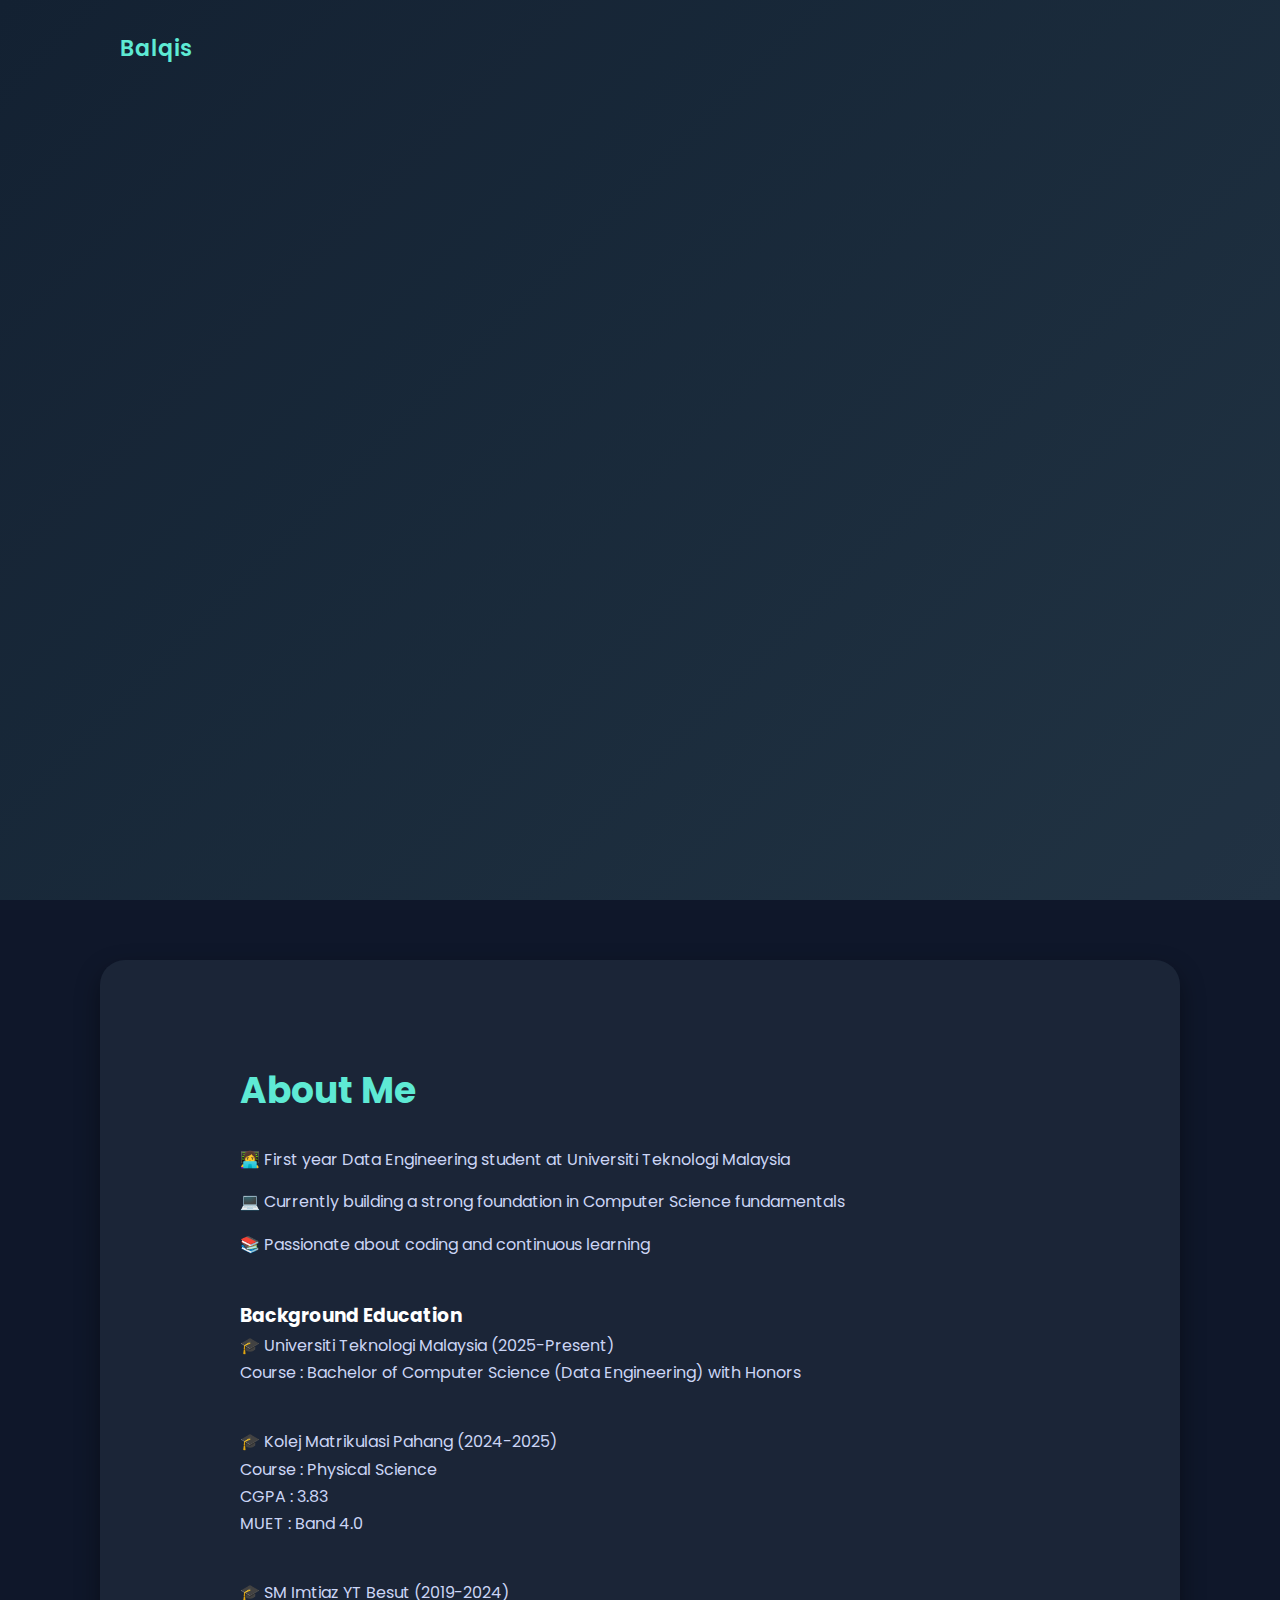
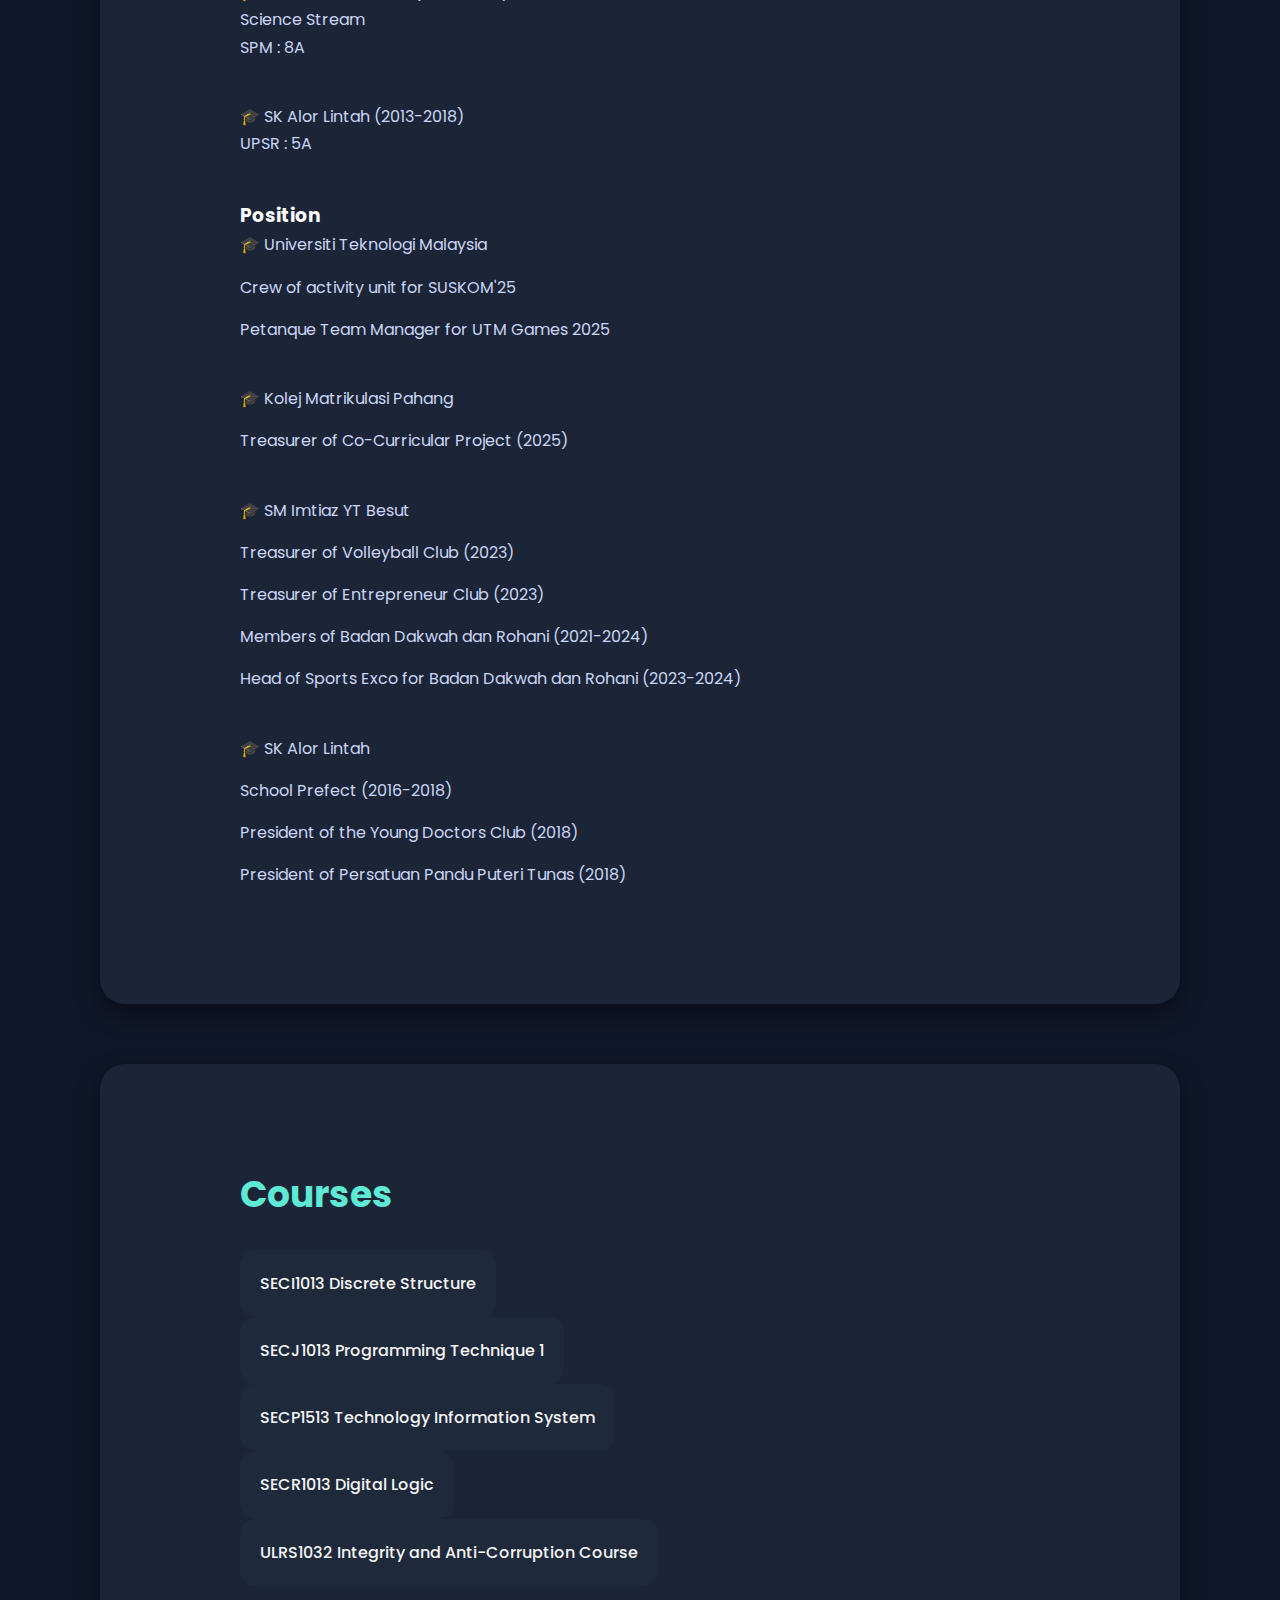
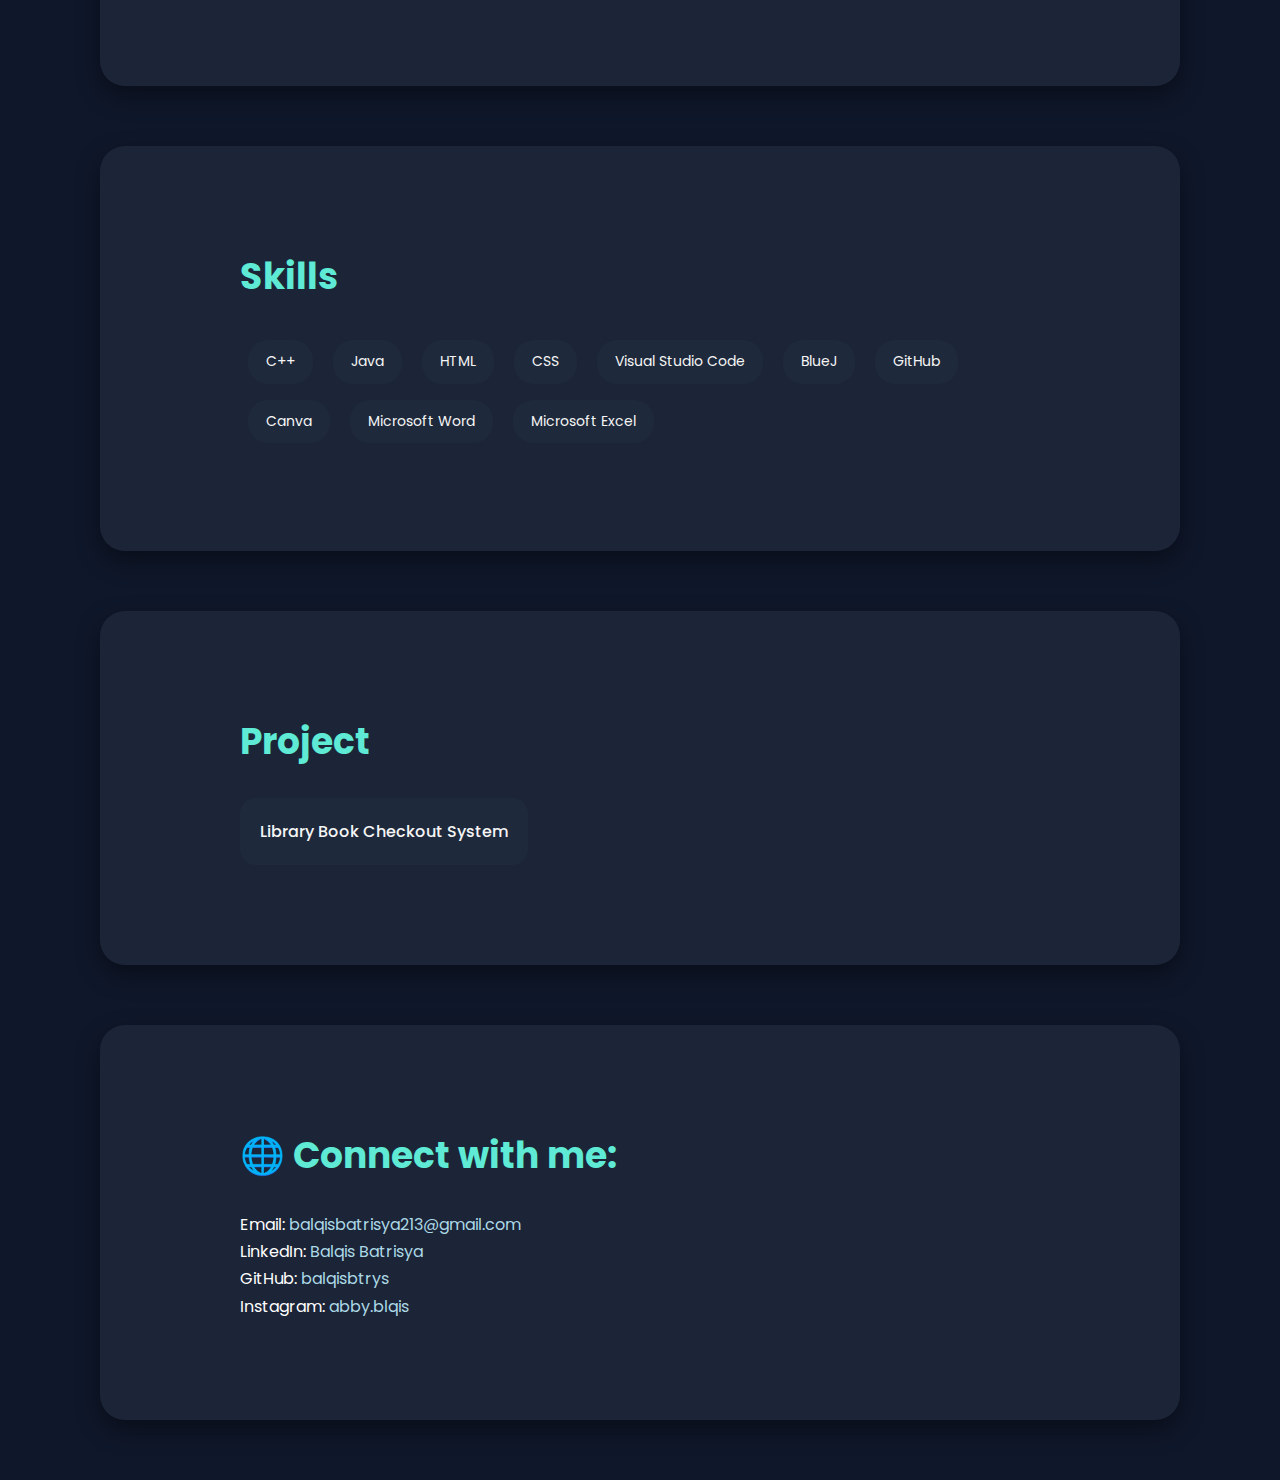
<file: index.html>
<!DOCTYPE html>
<html lang="en">
    <head>
        <meta charset="UTF-8">
        <meta name="viewport" content="width=device-width, initial-scale=1.0">
        <link rel="stylesheet" href="https://cdnjs.cloudflare.com/ajax/libs/font-awesome/6.5.0/css/all.min.css">
        <link rel="stylesheet" href="style.css">
        <title>Balqis's Portfolio</title>
    </head>
    <body>
        <header>
            <a href="#" class="logo">Balqis</a>
        </header>
        <section id="about" class="about">
            <div class="about-content">
                <h2>About Me</h2>
                <p>
                    <ul>
                        <li>👩‍💻 First year Data Engineering student at Universiti Teknologi Malaysia</li>
                        <li>💻 Currently building a strong foundation in Computer Science fundamentals</li>
                        <li>📚 Passionate about coding and continuous learning</li><br>
                    </ul>
                </p>
                <h3>Background Education</h3>
                <p>
                    <ul>
                        <li>🎓 Universiti Teknologi Malaysia (2025-Present)<br>Course : Bachelor of Computer Science (Data Engineering) with Honors</li><br>
                        <li>🎓 Kolej Matrikulasi Pahang (2024-2025)<br>Course : Physical Science<br>CGPA : 3.83<br>MUET : Band 4.0</li><br>
                        <li>🎓 SM Imtiaz YT Besut (2019-2024)<br>Science Stream<br>SPM : 8A</li><br>
                        <li>🎓 SK Alor Lintah (2013-2018)<br>UPSR : 5A</li><br>
                    </ul>
                </p>
                <h3>Position</h3>
                <p>
                    <ul>
                        <li>🎓 Universiti Teknologi Malaysia</li>
                        <li>Crew of activity unit for SUSKOM'25</li>
                        <li>Petanque Team Manager for UTM Games 2025</li><br>
                        <li>🎓 Kolej Matrikulasi Pahang</li>
                        <li>Treasurer of Co-Curricular Project (2025)</li><br>
                        <li>🎓 SM Imtiaz YT Besut</li>
                        <li>Treasurer of Volleyball Club (2023)</li>
                        <li>Treasurer of Entrepreneur Club (2023)</li>
                        <li>Members of Badan Dakwah dan Rohani (2021-2024)</li>
                        <li>Head of Sports Exco for Badan Dakwah dan Rohani (2023-2024)</li><br>
                        <li>🎓 SK Alor Lintah</li>
                        <li>School Prefect (2016-2018)</li>
                        <li>President of the Young Doctors Club (2018)</li>
                        <li>President of Persatuan Pandu Puteri Tunas (2018)</li>
                    </ul>
                </p>
            </div>
        </section>
        <section id="courses" class="courses">
            <div class="courses-content">
                <h2>Courses</h2>
                <ul>
                    <li><a href="seci.html">SECI1013 Discrete Structure</a></li>
                    <li><a href="secj.html">SECJ1013 Programming Technique 1</a></li>
                    <li><a href="secp.html">SECP1513 Technology Information System</a></li>
                    <li><a href="secr.html">SECR1013 Digital Logic</a></li>
                    <li><a href="ulrs.html">ULRS1032 Integrity and Anti-Corruption Course</a></li>
                </ul>
            </div>
        </section>
        <section id="skills" class="skills">
            <div class="skills-content">
                <h2>Skills</h2>
                <div class="skills">
                    <span>C++</span>
                    <span>Java</span>
                    <span>HTML</span>
                    <span>CSS</span>
                    <span>Visual Studio Code</span>
                    <span>BlueJ</span>
                    <span>GitHub</span>
                    <span>Canva</span>
                    <span>Microsoft Word</span>
                    <span>Microsoft Excel</span>
                </div>
            </div>
        </section>
        <section id="project" class="project">
            <div class="project-content">
                <h2>Project</h2>
                <ul>
                    <li><a href="https://github.com/balqisbtrys/Projects/tree/main/Library%20Book%20Checkout%20System" target="_blank">Library Book Checkout System</a></li>
                </ul>
            </div>
        </section>
        <section id="contact" class="contact">
            <div class="contact-content">
                <h2>🌐 Connect with me:</h2>
                <p>Email: <a href="mailto:balqisbatrisya213@gmail.com">balqisbatrisya213@gmail.com</a></p>
                <p>LinkedIn: <a href="https://www.linkedin.com/in/balqis-batrisya-016025396?utm_source=share_via&utm_content=profile&utm_medium=member_ios">Balqis Batrisya</a></p>
                <p>GitHub: <a href="https://github.com/balqisbtrys">balqisbtrys</a></p>
                <p>Instagram: <a href="https://www.instagram.com/abby.blqis?igsh=MXdpYWVxbHA4NjExYg%3D%3D&utm_source=qr">abby.blqis</a></p>
            </div>
        </section>
    </body>

</html>
</file>
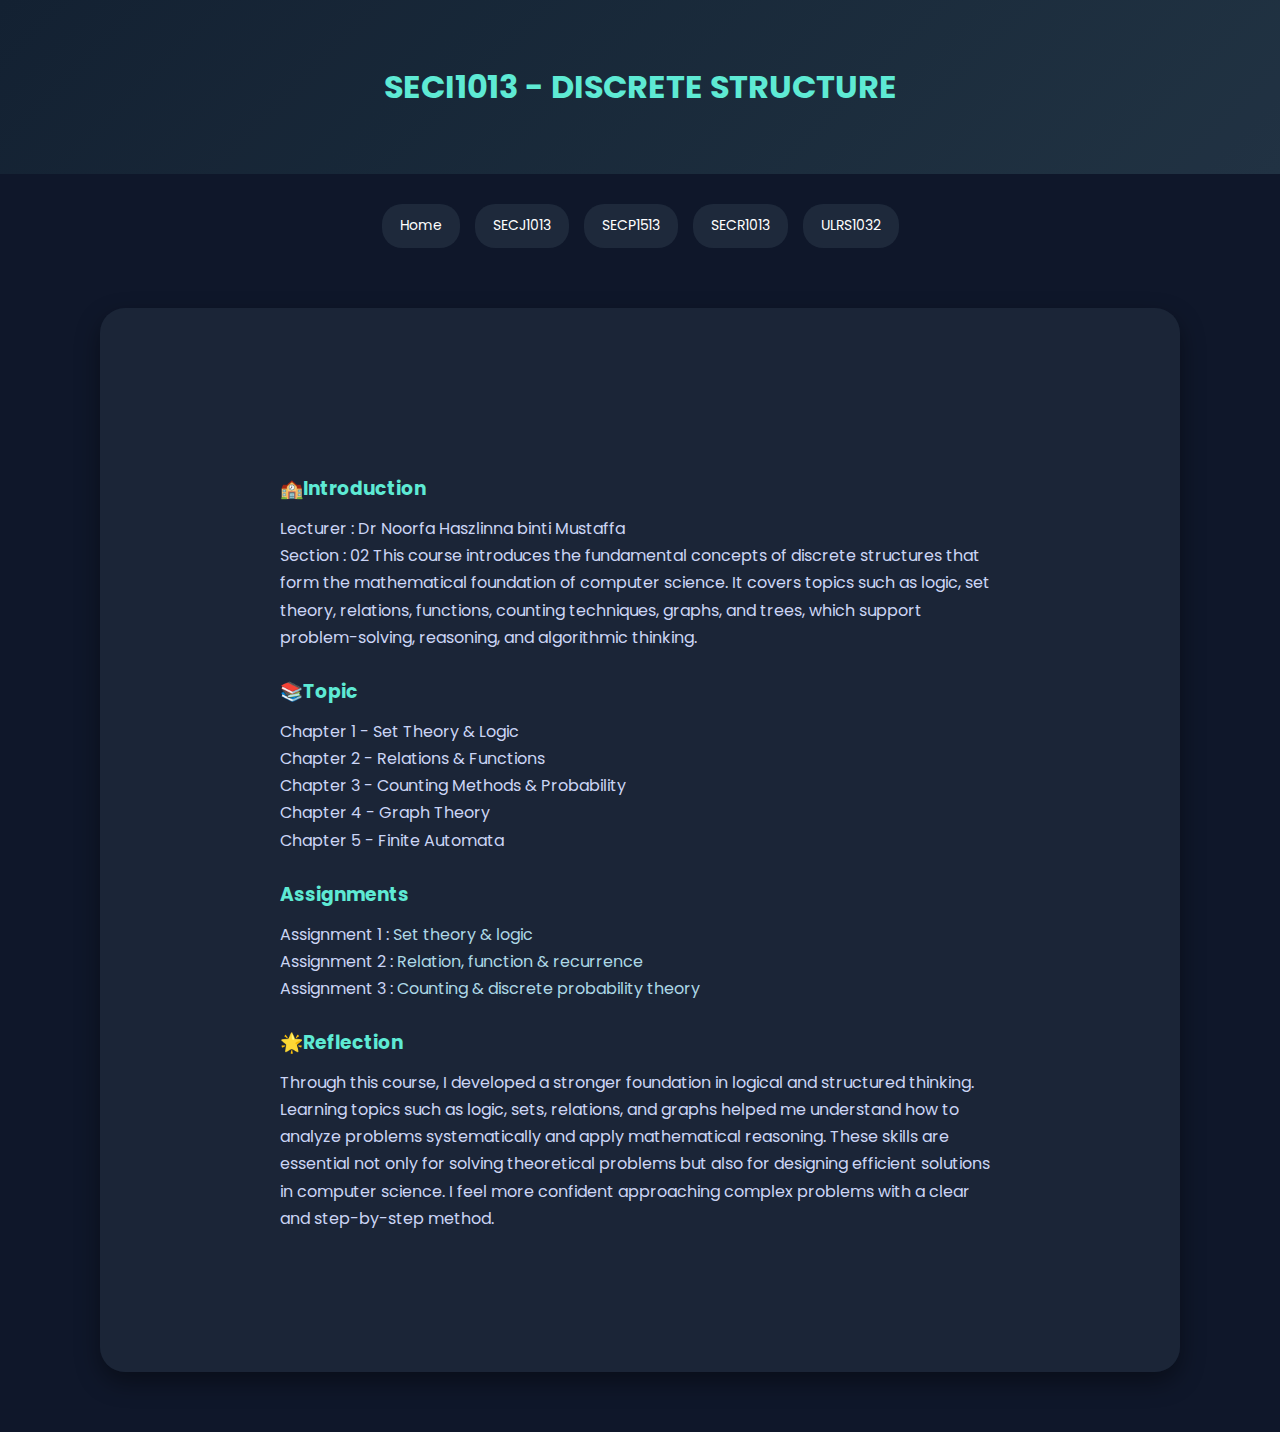
<file: seci.html>
<!DOCTYPE html>
<html lang="en">
    <head>
        <meta charset="UTF-8">
        <meta name="viewport" content="width=device-width, initial-scale=1.0">
        <link rel="stylesheet" href="style.css">
        <title>SECI1013-DISCRETE STRUCTURE</title>
    </head>
    <body>
        <header class="course-header">
            <h1>SECI1013 - DISCRETE STRUCTURE</h1>
        </header>
    <div class="course-bar">
    <a href="index.html" class="btn">Home</a>
    <a href="secj.html" class="btn">SECJ1013</a>
    <a href="secp.html" class="btn">SECP1513</a>
    <a href="secr.html" class="btn">SECR1013</a>
    <a href="ulrs.html" class="btn">ULRS1032</a>
    </div>
    <section>
        <div class="course">
            <h3>🏫Introduction</h3>
            <p>
                Lecturer : Dr Noorfa Haszlinna binti Mustaffa
                <br> Section : 02

                This course introduces the fundamental concepts of discrete structures that form the mathematical foundation of computer science. It covers topics such as logic, set theory, relations, functions, counting techniques, graphs, and trees, which support problem-solving, reasoning, and algorithmic thinking.
            </p>
            <h3>📚Topic</h3>
            <p>
                Chapter 1 - Set Theory & Logic
                <br> Chapter 2 - Relations & Functions
                <br> Chapter 3 - Counting Methods & Probability
                <br> Chapter 4 - Graph Theory
                <br> Chapter 5 - Finite Automata
            </p>
            <h3>Assignments</h3>
            <p>
                Assignment 1 : <a href="https://github.com/balqisbtrys/Year1-Sem1/tree/main/SECI1013%20-%20Discrete%20Structure/Assignment%201">Set theory & logic</a>
                <br> Assignment 2 : <a href="https://github.com/balqisbtrys/Year1-Sem1/tree/main/SECI1013%20-%20Discrete%20Structure/Assignment%202">Relation, function & recurrence</a>
                <br> Assignment 3 : <a href="https://github.com/balqisbtrys/Year1-Sem1/tree/main/SECI1013%20-%20Discrete%20Structure/Assignment%203">Counting & discrete probability theory</a>
            </p>
            <h3>🌟Reflection</h3>
            <p>
                Through this course, I developed a stronger foundation in logical and structured thinking. Learning topics such as logic, sets, relations, and graphs helped me understand how to analyze problems systematically and apply mathematical reasoning. These skills are essential not only for solving theoretical problems but also for designing efficient solutions in computer science. I feel more confident approaching complex problems with a clear and step-by-step method.
            </p>
        </div>
    </section>
    </body>

</html>
</file>
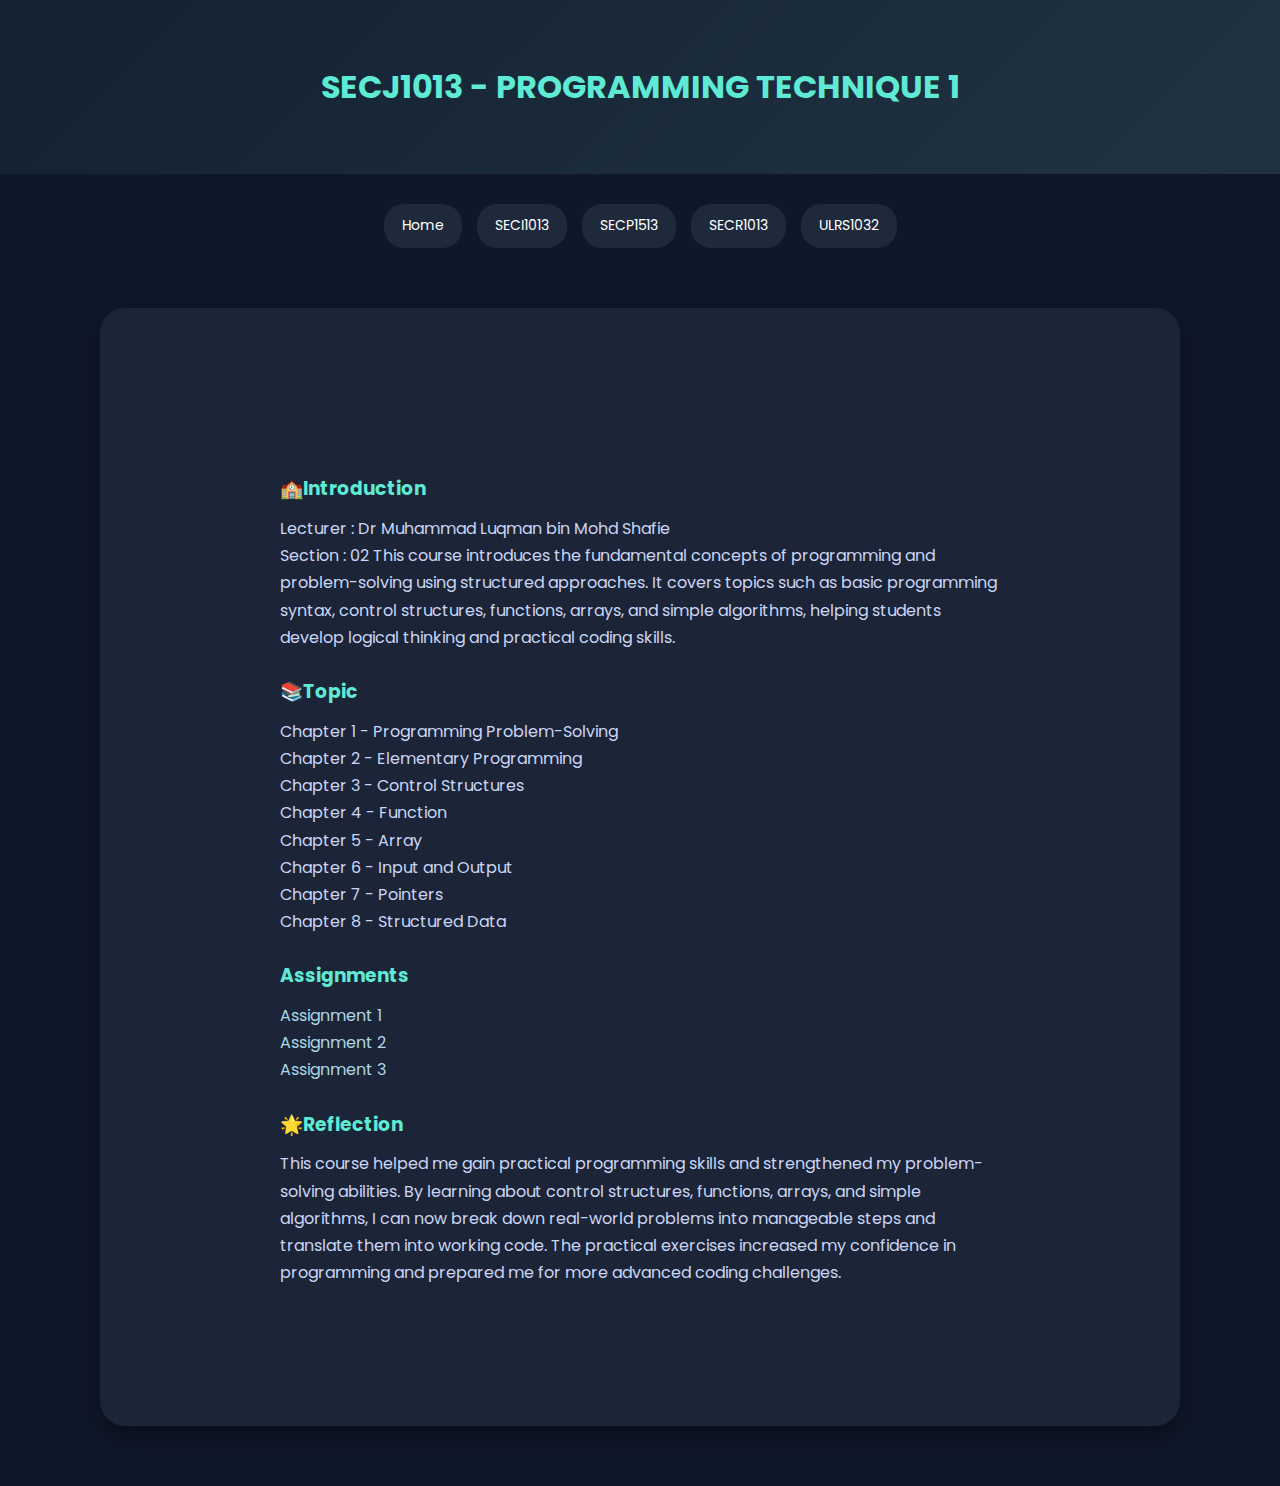
<file: secj.html>
<!DOCTYPE html>
<html lang="en">
    <head>
        <meta charset="UTF-8">
        <meta name="viewport" content="width=device-width, initial-scale=1.0">
        <link rel="stylesheet" href="style.css">
        <title>SECJ1013-PROGRAMMING TECHNIQUE 1</title>
    </head>
    <body>
        <header class="course-header">
            <h1>SECJ1013 - PROGRAMMING TECHNIQUE 1</h1>
        </header>
    <div class="course-bar">
    <a href="index.html" class="btn">Home</a>
    <a href="seci.html" class="btn">SECI1013</a>
    <a href="secp.html" class="btn">SECP1513</a>
    <a href="secr.html" class="btn">SECR1013</a>
    <a href="ulrs.html" class="btn">ULRS1032</a>
    </div>
    <section>
        <div class="course">
            <h3>🏫Introduction</h3>
            <p>
                Lecturer : Dr Muhammad Luqman bin Mohd Shafie
                <br> Section : 02

                This course introduces the fundamental concepts of programming and problem-solving using structured approaches. It covers topics such as basic programming syntax, control structures, functions, arrays, and simple algorithms, helping students develop logical thinking and practical coding skills.
            </p>
            <h3>📚Topic</h3>
            <p>
                Chapter 1 - Programming Problem-Solving
                <br> Chapter 2 - Elementary Programming
                <br> Chapter 3 - Control Structures
                <br> Chapter 4 - Function
                <br> Chapter 5 - Array
                <br> Chapter 6 - Input and Output
                <br> Chapter 7 - Pointers 
                <br> Chapter 8 - Structured Data
            </p>
            <h3>Assignments</h3>
            <p>
                <a href="https://github.com/balqisbtrys/Year1-Sem1/tree/main/SECJ1013%20-%20Programming%20Technique%201/Assignment%201">Assignment 1</a>
                <br> <a href="https://github.com/balqisbtrys/Year1-Sem1/tree/main/SECJ1013%20-%20Programming%20Technique%201/Assignment%202">Assignment 2</a>
                <br> <a href="https://github.com/balqisbtrys/Year1-Sem1/tree/main/SECJ1013%20-%20Programming%20Technique%201/Assignment%203">Assignment 3</a>
            </p>
            <h3>🌟Reflection</h3>
            <p>
                This course helped me gain practical programming skills and strengthened my problem-solving abilities. By learning about control structures, functions, arrays, and simple algorithms, I can now break down real-world problems into manageable steps and translate them into working code. The practical exercises increased my confidence in programming and prepared me for more advanced coding challenges.
            </p>
        </div>
    </section>
    </body>

</html>
</file>
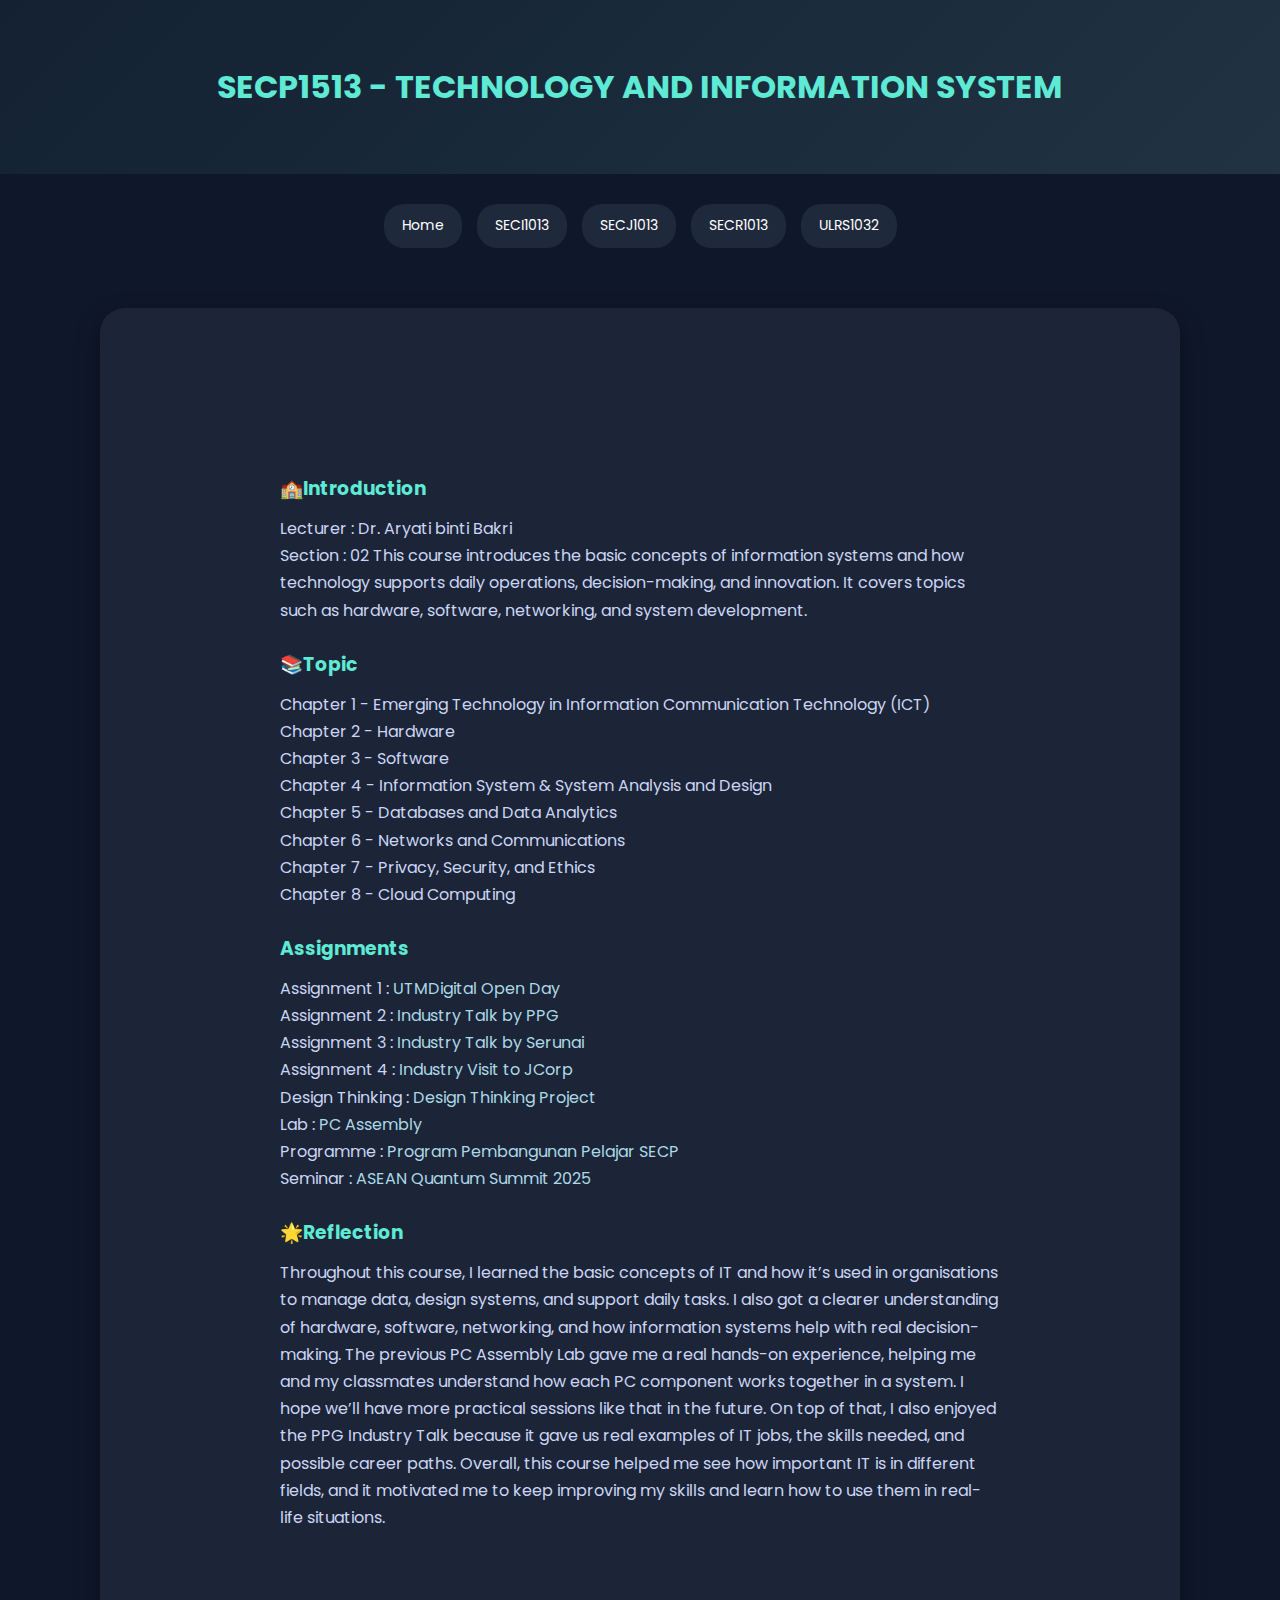
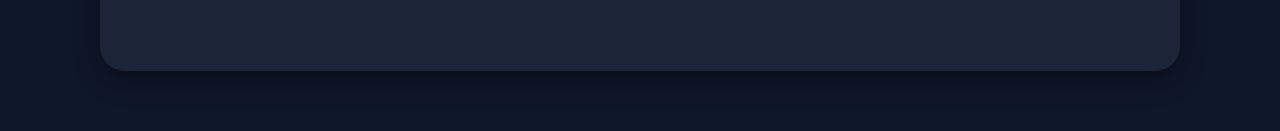
<file: secp.html>
<!DOCTYPE html>
<html lang="en">
    <head>
        <meta charset="UTF-8">
        <meta name="viewport" content="width=device-width, initial-scale=1.0">
        <link rel="stylesheet" href="style.css">
        <title>SECP1513-TECHNOLOGY AND INFORMATION SYSTEM</title>
    </head>
    <body>
        <header class="course-header">
            <h1>SECP1513 - TECHNOLOGY AND INFORMATION SYSTEM</h1>
        </header>
    <div class="course-bar">
    <a href="index.html" class="btn">Home</a>
    <a href="seci.html" class="btn">SECI1013</a>
    <a href="secj.html" class="btn">SECJ1013</a>
    <a href="secr.html" class="btn">SECR1013</a>
    <a href="ulrs.html" class="btn">ULRS1032</a>
    </div>
    <section>
        <div class="course">
            <h3>🏫Introduction</h3>
            <p>
                Lecturer : Dr. Aryati binti Bakri
                <br> Section : 02

                This course introduces the basic concepts of information systems and how technology supports daily operations, decision-making, and innovation. It covers topics such as hardware, software, networking, and system development.
            </p>
            <h3>📚Topic</h3>
            <p>
                Chapter 1 - Emerging Technology in Information Communication Technology (ICT)
                <br> Chapter 2 - Hardware
                <br> Chapter 3 - Software
                <br> Chapter 4 - Information System & System Analysis and Design
                <br> Chapter 5 - Databases and Data Analytics
                <br> Chapter 6 - Networks and Communications
                <br> Chapter 7 - Privacy, Security, and Ethics 
                <br> Chapter 8 - Cloud Computing
            </p>
            <h3>Assignments</h3>
            <p>
                Assignment 1 : <a href="https://github.com/balqisbtrys/Year1-Sem1/blob/main/SECP1513%20-%20Technology%20and%20Information%20System/Assignment%201%20%3A%20UTMDigital%20Open%20Day.md">UTMDigital Open Day</a>
                <br> Assignment 2 : <a href="https://github.com/balqisbtrys/Year1-Sem1/blob/main/SECP1513%20-%20Technology%20and%20Information%20System/Assignment%202%20%3A%20Industry%20Talk%20by%20PPG.md">Industry Talk by PPG</a>
                <br> Assignment 3 : <a href="https://github.com/balqisbtrys/Year1-Sem1/blob/main/SECP1513%20-%20Technology%20and%20Information%20System/Assignment%203%20%3A%20Industry%20Talk%20by%20Serunai.md">Industry Talk by Serunai</a>
                <br> Assignment 4 : <a href="https://github.com/balqisbtrys/Year1-Sem1/blob/main/SECP1513%20-%20Technology%20and%20Information%20System/Assignment%204%20%3A%20Industry%20Visit%20to%20JCorp.md">Industry Visit to JCorp</a>
                <br> Design Thinking : <a href="https://github.com/balqisbtrys/Year1-Sem1/blob/main/SECP1513%20-%20Technology%20and%20Information%20System/Design%20Thinking%20Project.md">Design Thinking Project</a>
                <br> Lab : <a href="https://github.com/balqisbtrys/Year1-Sem1/blob/main/SECP1513%20-%20Technology%20and%20Information%20System/Lab%20%3A%20PC%20Assembly.md">PC Assembly</a>
                <br> Programme : <a href="https://github.com/balqisbtrys/Year1-Sem1/blob/main/SECP1513%20-%20Technology%20and%20Information%20System/Program%20Pembangunan%20Pelajar%20SECP%202025.md">Program Pembangunan Pelajar SECP</a>
                <br> Seminar : <a href="https://github.com/balqisbtrys/Year1-Sem1/blob/main/Other/ASEAN%20Quantum%20Summit%202025.md">ASEAN Quantum Summit 2025</a>
            </p>
            <h3>🌟Reflection</h3>
            <p>
                Throughout this course, I learned the basic concepts of IT and how it’s used in organisations to manage data, design systems, and support daily tasks. I also got a clearer understanding of hardware, software, networking, and how information systems help with real decision-making. The previous PC Assembly Lab gave me a real hands-on experience, helping me and my classmates understand how each PC component works together in a system. I hope we’ll have more practical sessions like that in the future. On top of that, I also enjoyed the PPG Industry Talk because it gave us real examples of IT jobs, the skills needed, and possible career paths. Overall, this course helped me see how important IT is in different fields, and it motivated me to keep improving my skills and learn how to use them in real-life situations.
            </p>
        </div>
    </section>
    </body>

</html>
</file>
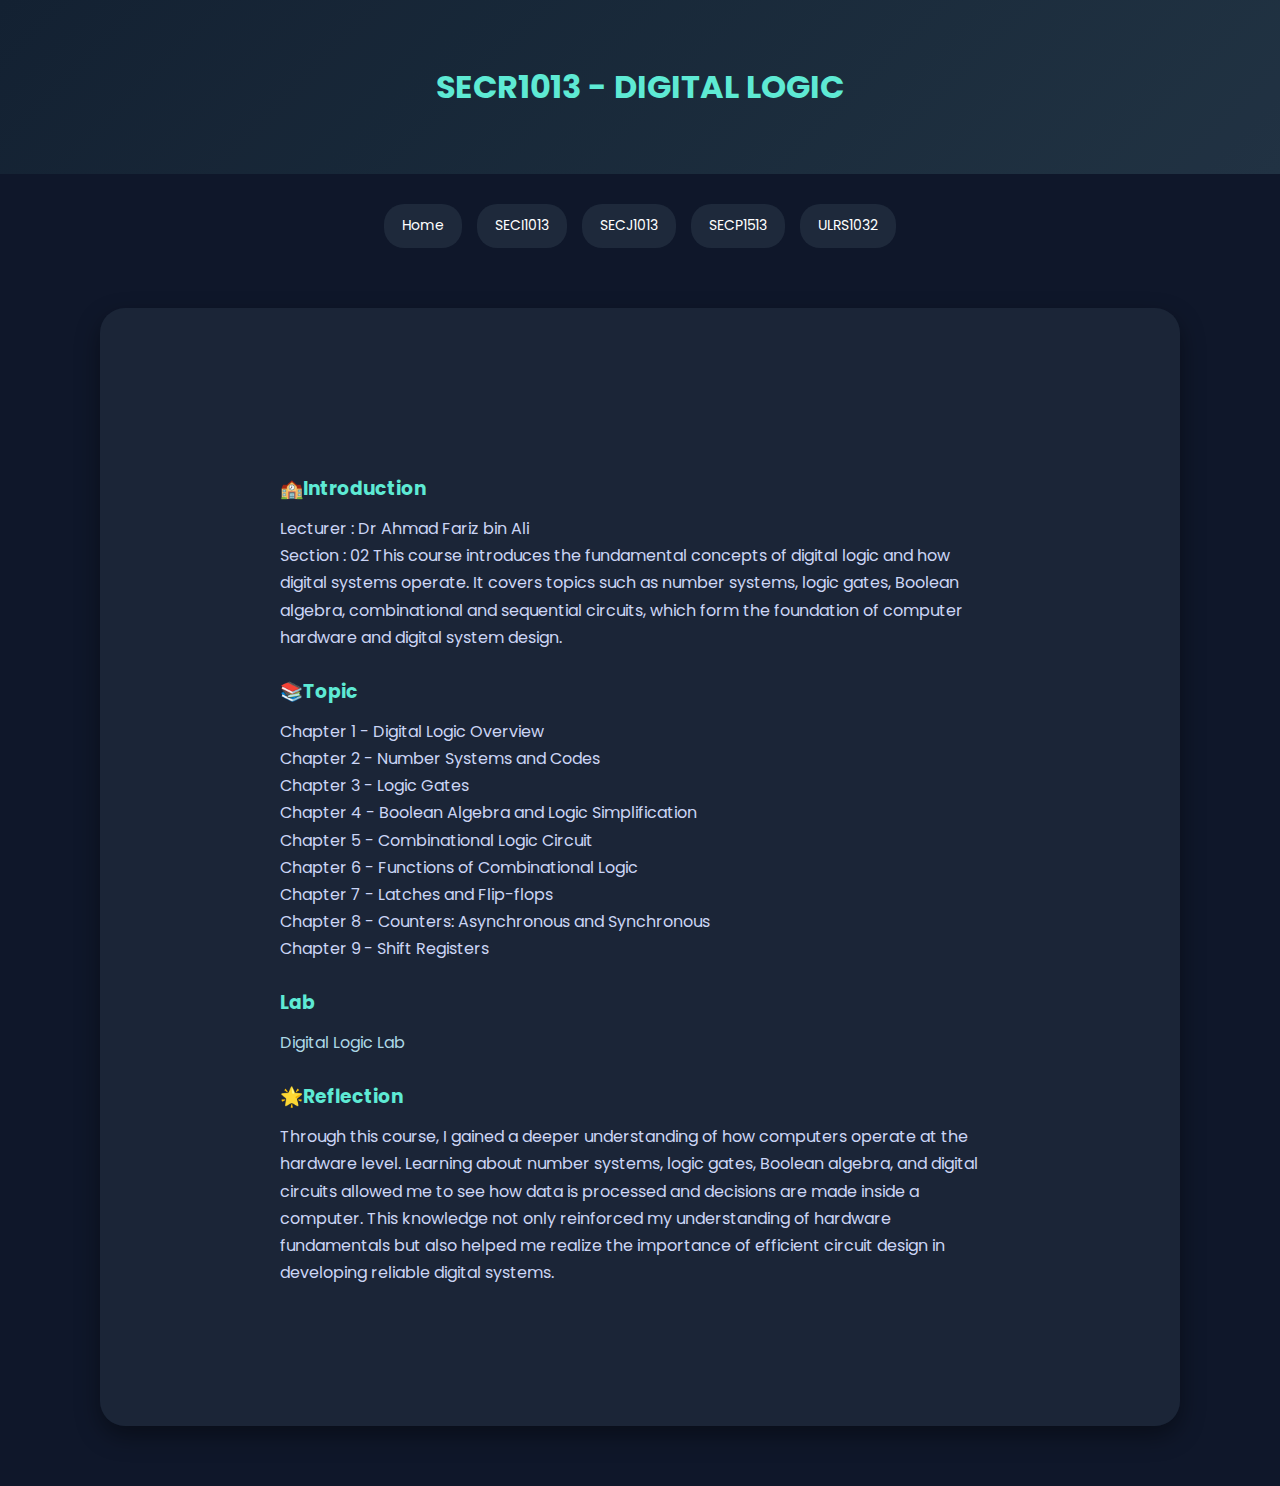
<file: secr.html>
<!DOCTYPE html>
<html lang="en">
    <head>
        <meta charset="UTF-8">
        <meta name="viewport" content="width=device-width, initial-scale=1.0">
        <link rel="stylesheet" href="style.css">
        <title>SECR1013-DIGITAL LOGIC</title>
    </head>
    <body>
        <header class="course-header">
            <h1>SECR1013 - DIGITAL LOGIC</h1>
        </header>
    <div class="course-bar">
    <a href="index.html" class="btn">Home</a>
    <a href="seci.html" class="btn">SECI1013</a>
    <a href="secj.html" class="btn">SECJ1013</a>
    <a href="secp.html" class="btn">SECP1513</a>
    <a href="ulrs.html" class="btn">ULRS1032</a>
    </div>
    <section>
        <div class="course">
            <h3>🏫Introduction</h3>
            <p>
                Lecturer : Dr Ahmad Fariz bin Ali
                <br> Section : 02

                This course introduces the fundamental concepts of digital logic and how digital systems operate. It covers topics such as number systems, logic gates, Boolean algebra, combinational and sequential circuits, which form the foundation of computer hardware and digital system design.
            </p>
            <h3>📚Topic</h3>
            <p>
                Chapter 1 - Digital Logic Overview
                <br> Chapter 2 - Number Systems and Codes
                <br> Chapter 3 - Logic Gates
                <br> Chapter 4 - Boolean Algebra and Logic Simplification
                <br> Chapter 5 - Combinational Logic Circuit
                <br> Chapter 6 - Functions of Combinational Logic
                <br> Chapter 7 - Latches and Flip-flops
                <br> Chapter 8 - Counters: Asynchronous and Synchronous
                <br> Chapter 9 - Shift Registers
            </p>
            <h3>Lab</h3>
            <p>
                <a href="https://github.com/balqisbtrys/Year1-Sem1/tree/main/SECR1013%20-%20Digital%20Logic">Digital Logic Lab</a>
            </p>
            <h3>🌟Reflection</h3>
            <p>
                Through this course, I gained a deeper understanding of how computers operate at the hardware level. Learning about number systems, logic gates, Boolean algebra, and digital circuits allowed me to see how data is processed and decisions are made inside a computer. This knowledge not only reinforced my understanding of hardware fundamentals but also helped me realize the importance of efficient circuit design in developing reliable digital systems.
            </p>
        </div>
    </section>
    </body>

</html>
</file>
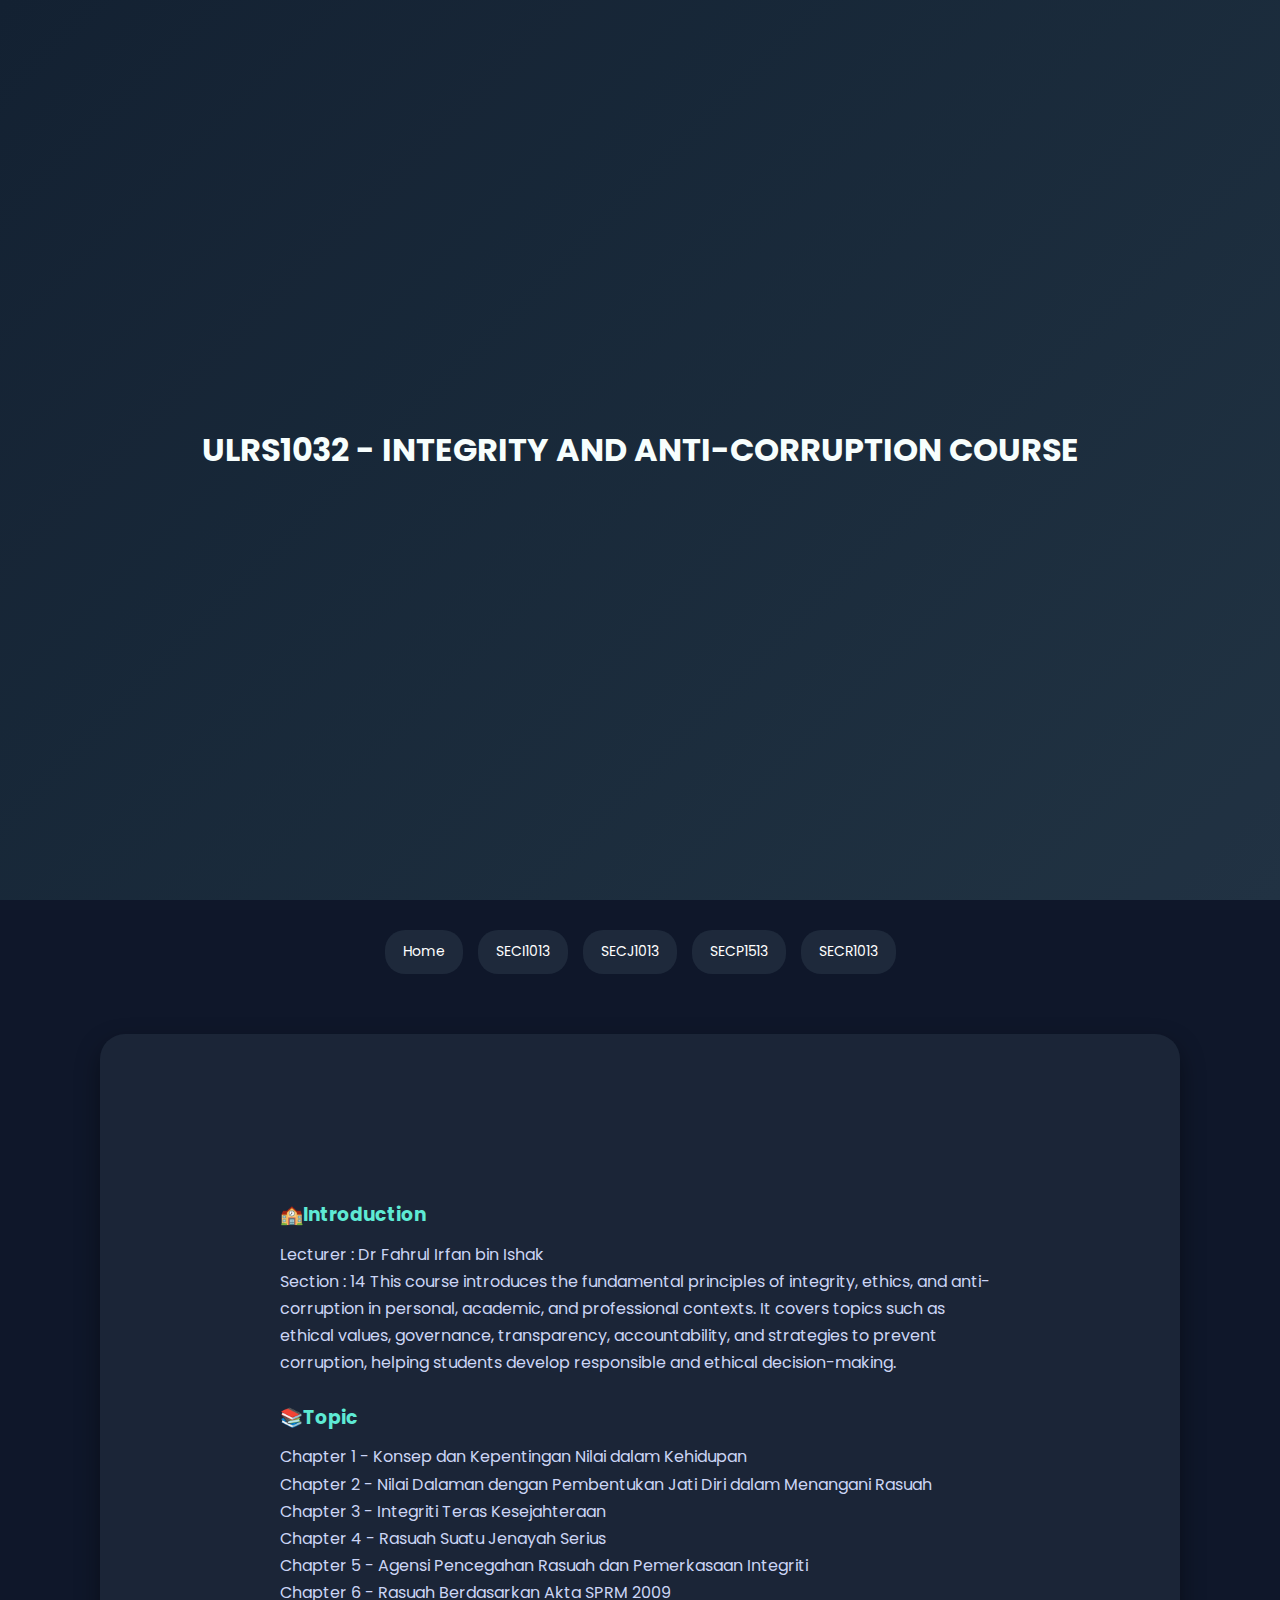
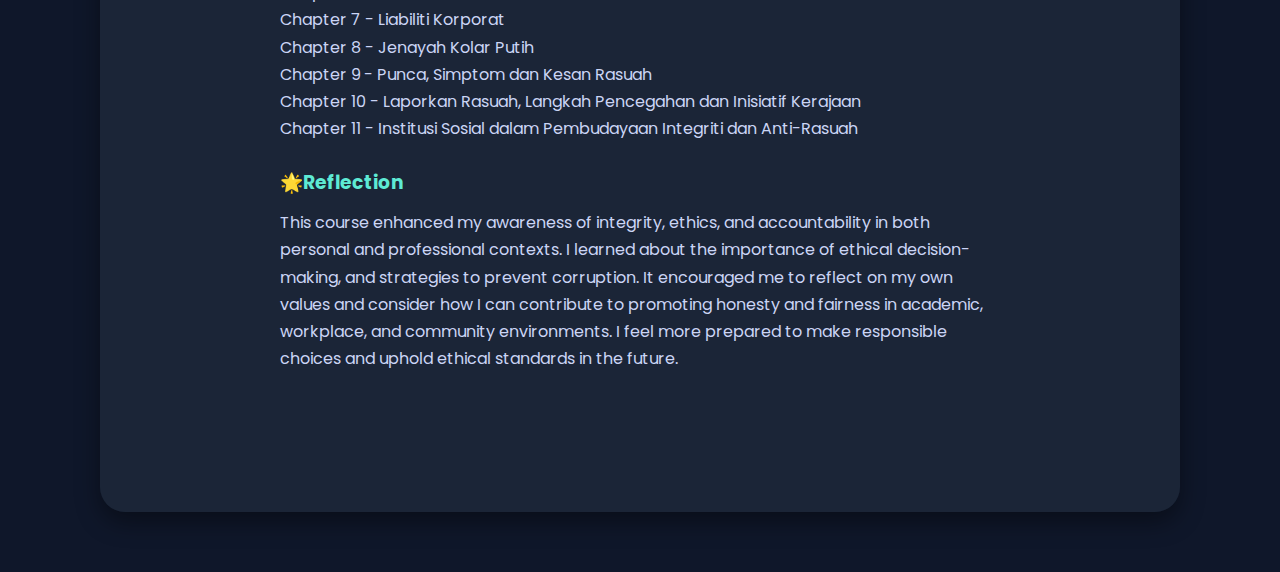
<file: ulrs.html>
<!DOCTYPE html>
<html lang="en">
    <head>
        <meta charset="UTF-8">
        <meta name="viewport" content="width=device-width, initial-scale=1.0">
        <link rel="stylesheet" href="style.css">
        <title>ULRS1032-INTEGRITY AND ANTI-CORRUPTION COURSE</title>
    </head>
    <body>
        <header>
            <h1>ULRS1032 - INTEGRITY AND ANTI-CORRUPTION COURSE</h1>
        </header>
    <div class="course-bar">
    <a href="index.html" class="btn">Home</a>
    <a href="seci.html" class="btn">SECI1013</a>
    <a href="secj.html" class="btn">SECJ1013</a>
    <a href="secp.html" class="btn">SECP1513</a>
    <a href="secr.html" class="btn">SECR1013</a>
    </div>
    <section>
        <div class="course">
            <h3>🏫Introduction</h3>
            <p>
                Lecturer : Dr Fahrul Irfan bin Ishak
                <br> Section : 14

                This course introduces the fundamental principles of integrity, ethics, and anti-corruption in personal, academic, and professional contexts. It covers topics such as ethical values, governance, transparency, accountability, and strategies to prevent corruption, helping students develop responsible and ethical decision-making.
            </p>
            <h3>📚Topic</h3>
            <p>
                Chapter 1 - Konsep dan Kepentingan Nilai dalam Kehidupan
                <br> Chapter 2 - Nilai Dalaman dengan Pembentukan Jati Diri dalam Menangani Rasuah
                <br> Chapter 3 - Integriti Teras Kesejahteraan
                <br> Chapter 4 - Rasuah Suatu Jenayah Serius
                <br> Chapter 5 - Agensi Pencegahan Rasuah dan Pemerkasaan Integriti
                <br> Chapter 6 - Rasuah Berdasarkan Akta SPRM 2009
                <br> Chapter 7 - Liabiliti Korporat
                <br> Chapter 8 - Jenayah Kolar Putih
                <br> Chapter 9 - Punca, Simptom dan Kesan Rasuah
                <br> Chapter 10 - Laporkan Rasuah, Langkah Pencegahan dan Inisiatif Kerajaan
                <br> Chapter 11 - Institusi Sosial dalam Pembudayaan Integriti dan Anti-Rasuah
            </p>
            <h3>🌟Reflection</h3>
            <p>
                This course enhanced my awareness of integrity, ethics, and accountability in both personal and professional contexts. I learned about the importance of ethical decision-making, and strategies to prevent corruption. It encouraged me to reflect on my own values and consider how I can contribute to promoting honesty and fairness in academic, workplace, and community environments. I feel more prepared to make responsible choices and uphold ethical standards in the future.
            </p>
        </div>
    </section>
    </body>
</html>
</file>
<file: style.css>
@import url('https://fonts.googleapis.com/css2?family=Poppins:wght@300;400;500;600;700;800;900&display=swap');

* {
    margin: 0;
    padding: 0;
    box-sizing: border-box;
    font-family: 'Poppins', sans-serif;
}

html {
    scroll-behavior: smooth;
}

body {
    background: #0f172a;
    color: white;
    line-height: 1.7;
}

header {
    position: relative;
    min-height: 100vh;
    display: flex;
    align-items: center;
    justify-content: space-around;
    padding: 0 120px;
    background: linear-gradient(135deg, #0f172a, #1e293b);
}

header::before {
    content: "";
    position: absolute;
    inset: 0;
    background: rgba(94,234,212,0.05);
    z-index: 1;
}

.logo {
    position: absolute;
    top: 30px;
    left: 120px;
    z-index: 3;
    font-size: 22px;
    font-weight: 600;
    color: #5eead4;
    text-decoration: none;
}

nav {
    position: absolute;
    top: 30px;
    right: 120px;
    z-index: 3;
}

nav a {
    margin-left: 25px;
    text-decoration: none;
    color: white;
    font-weight: 500;
    transition: .3s;
}

nav a:hover,
nav a.active {
    color: #5eead4;
}

.home-img img {
    width: 280px;
    border-radius: 50%;
    border: 4px solid #5eead4;
    box-shadow: 0 0 20px #5eead4;
    z-index: 2;
}

.home-content {
    position: relative;
    z-index: 2;
    background: rgba(15,23,42,0.8);
    padding: 40px;
    border-radius: 20px;
    box-shadow: 0 8px 20px rgba(0,0,0,0.4);
    max-width: 500px;
    text-align: center;
}

.home-content h3 {
    color: #5eead4;
    font-weight: 400;
}

.home-content h1 {
    font-size: 48px;
    margin: 5px 0;
}

.home-content p {
    color: #e0f7f4;
    margin: 15px 0 25px;
}

.social-icons {
    display: flex;
    justify-content: center;
    margin-top: 20px;
}

.social-icons a {
    width: 45px;
    height: 45px;
    background: #1e293b;
    color: #5eead4;
    display: inline-flex;
    align-items: center;
    justify-content: center;
    border-radius: 50%;
    margin: 0 8px;
    transition: .3s;
}

.social-icons a:hover {
    background: #5eead4;
    color: #0f172a;
    transform: translateY(-6px);
}

section {
    padding: 100px 140px;
    background: rgba(30,41,59,0.8);
    margin: 60px 100px;
    border-radius: 25px;
    box-shadow: 0 10px 25px rgba(0,0,0,0.4);
}

section h2 {
    font-size: 36px;
    margin-bottom: 25px;
    color: #5eead4;
}

.about-content ul {
    list-style: none;
}

.about-content li {
    margin-bottom: 15px;
    color: #cbd5f5;
}

.courses-content ul {
    list-style: none;
}

.courses-content li {
    background: #1e293b;
    padding: 20px;
    border-radius: 15px;
    width: fit-content;
    transition: .3s;
}

.courses-content li:hover {
    transform: translateY(-5px);
    box-shadow: 0 0 20px rgba(94,234,212,0.35);
}

.courses-content a {
    color: whitesmoke;
    text-decoration: none;
    font-weight: 500;
}

.skills span {
    display: inline-block;
    background: #1e293b;
    color: whitesmoke;
    padding: 10px 18px;
    border-radius: 20px;
    margin: 8px;
    font-size: 14px;
}

.project-content ul {
    list-style: none;
}

.project-content li {
    background: #1e293b;
    padding: 20px;
    border-radius: 15px;
    width: fit-content;
    transition: .3s;
}

.project-content li:hover {
    transform: translateY(-5px);
    box-shadow: 0 0 20px rgba(94,234,212,0.35);
}

.project-content a {
    color: whitesmoke;
    text-decoration: none;
    font-weight: 500;
}

.contact-content a {
    color: lightblue;
    text-decoration: none;
    transition: .3s;
}

.contact-content a:hover {
    text-decoration: underline;
}

.course-header {
    min-height: auto;
    padding: 60px 40px;
    text-align: center;
    background: linear-gradient(135deg, #0f172a, #1e293b);
}

.course-header h1 {
    color: #5eead4;
    font-size: 32px;
}

.course-bar {
    display: flex;
    justify-content: center;
    flex-wrap: wrap;
    gap: 15px;
    margin: 30px 0;
}

.course-bar .btn {
    background: #1e293b;
    color: white;
    padding: 10px 18px;
    border-radius: 20px;
    text-decoration: none;
    transition: .3s;
    font-size: 14px;
}

.course-bar .btn:hover {
    background: #5eead4;
    color: #0f172a;
}

.course {
    padding: 40px;
}

.course h3 {
    color: #5eead4;
    margin-top: 25px;
}

.course p {
    color: #cbd5f5;
    margin-top: 10px;
}

.course a {
    color: lightblue;
    text-decoration: none;
    transition: .3s;
}

.course a:hover {
    text-decoration: underline;
}

@media (max-width: 900px) {

    header {
        flex-direction: column;
        padding: 140px 40px 80px;
        text-align: center;
    }

    .logo {
        left: 40px;
    }

    nav {
        right: 40px;
    }

    section {
        padding: 80px 40px;
    }

    .home-img img {
        width: 220px;
        margin-bottom: 25px;
    }

    .home-content {
        max-width: 100%;
    }

}
</file>
